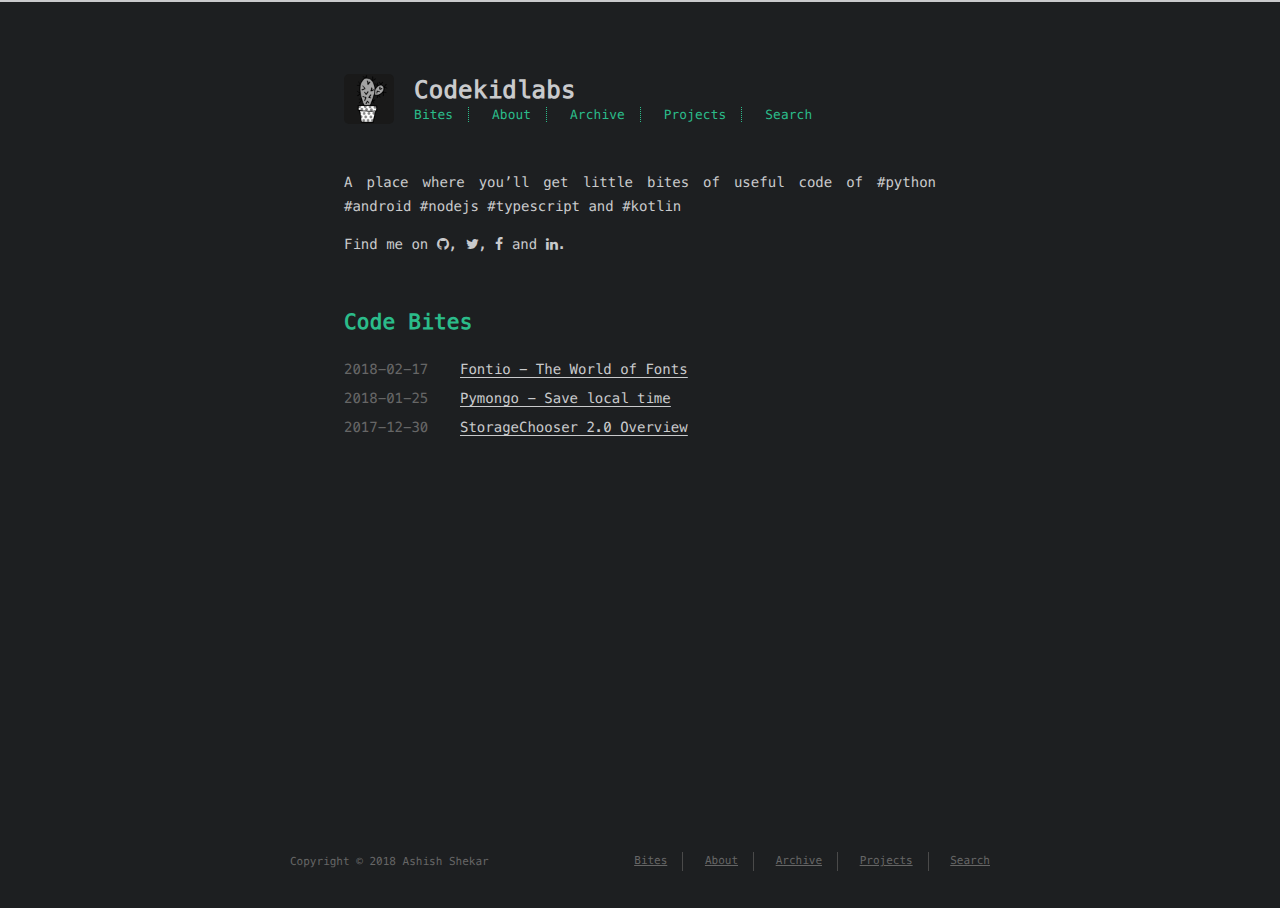
<file: index.html>
<!DOCTYPE html>
<html lang=en>
<head>
    <!-- so meta -->
    <meta charset="utf-8">
    <meta http-equiv="X-UA-Compatible" content="IE=edge">
    <meta name="HandheldFriendly" content="True">
    <meta name="viewport" content="width=device-width, initial-scale=1, maximum-scale=1" />
    <meta name="description" content="A place where you&apos;ll get little bites of useful code of \#python \#android \#nodejs \#typescript and \#kotlin">
<meta property="og:type" content="website">
<meta property="og:title" content="Codekidlabs">
<meta property="og:url" content="http://codekidlabs.github.io/index.html">
<meta property="og:site_name" content="Codekidlabs">
<meta property="og:description" content="A place where you&apos;ll get little bites of useful code of \#python \#android \#nodejs \#typescript and \#kotlin">
<meta property="og:locale" content="en-US">
<meta name="twitter:card" content="summary">
<meta name="twitter:title" content="Codekidlabs">
<meta name="twitter:description" content="A place where you&apos;ll get little bites of useful code of \#python \#android \#nodejs \#typescript and \#kotlin">
    
    
        
          
              <link rel="shortcut icon" href="/images/favicon.ico">
          
        
        
          
            <link rel="icon" type="image/png" href="/images/favicon-192x192.png" sizes="192x192">
          
        
        
          
            <link rel="apple-touch-icon" sizes="180x180" href="/images/apple-touch-icon.png">
          
        
    
    <!-- title -->
    <title>Codekidlabs</title>
    <!-- styles -->
    <link rel="stylesheet" href="/css/style.css">
    <!-- rss -->
    
    
</head>

<body>
    
    <div class="content index width mx-auto px2 my4">
        
          <header id="header">
  <a href="/">
  
    
      <div id="logo" style="background-image: url(/images/logo.png);"></div>
    
  
    <div id="title">
      <h1>Codekidlabs</h1>
    </div>
  </a>
  <div id="nav">
    <ul>
      <li class="icon">
        <a href="#"><i class="fa fa-bars fa-2x"></i></a>
      </li>
       
        <li><a href="/">Bites</a></li>
       
        <li><a href="/about/">About</a></li>
       
        <li><a href="/archives/">Archive</a></li>
       
        <li><a href="http://github.com/codekidX">Projects</a></li>
       
        <li><a href="/Search">Search</a></li>
      
    </ul>
  </div>
</header>

        
        <section id="about">
  
    <p>A place where you’ll get little bites of useful code of #python #android #nodejs #typescript and #kotlin</p>

  
  <p style="display: inline">
    
      Find me on
      <ul id="socialinfo">
        
          <li><a class="icon" target="_blank" href="http://github.com/codekidX"><i class="fa fa-github"></i></a></li>
        
          <li><a class="icon" target="_blank" href="https://twitter.com/AshishShekar"><i class="fa fa-twitter"></i></a></li>
        
          <li><a class="icon" target="_blank" href="/"><i class="fa fa-facebook"></i></a></li>
        
          <li><a class="icon" target="_blank" href="https://www.linkedin.com/in/ashish-shekar/"><i class="fa fa-linkedin"></i></a></li>
        
      </ul>.
    
  </p>
</section>

<section id="writing">
  <span class="h1"><a href="/archives">Code Bites</a></span>
  <ul class="post-list">
    
      
    
    
      <li class="post-item">
        
    <div class="meta">
        <time datetime="2018-02-17T06:11:44.380Z" itemprop="datePublished">2018-02-17</time>
    </div>


        <span>
    
        <a class="" href="/2018/02/17/fontio/">Fontio - The World of Fonts</a>
    


</span>
      </li>
    
      <li class="post-item">
        
    <div class="meta">
        <time datetime="2018-01-25T02:32:21.804Z" itemprop="datePublished">2018-01-25</time>
    </div>


        <span>
    
        <a class="" href="/2018/01/25/save-naive-datetime-in-pymongo/">Pymongo - Save local time</a>
    


</span>
      </li>
    
      <li class="post-item">
        
    <div class="meta">
        <time datetime="2017-12-30T11:02:48.536Z" itemprop="datePublished">2017-12-30</time>
    </div>


        <span>
    
        <a class="" href="/2017/12/30/storage-chooser-2.0/">StorageChooser 2.0 Overview</a>
    


</span>
      </li>
    
  </ul>
  
</section>



    </div>
    
    <footer id="footer">
  <div class="footer-left">
    Copyright &copy; 2018 Ashish Shekar
  </div>
  <div class="footer-right">
    <nav>
      <ul>
         
          <li><a href="/">Bites</a></li>
         
          <li><a href="/about/">About</a></li>
         
          <li><a href="/archives/">Archive</a></li>
         
          <li><a href="http://github.com/codekidX">Projects</a></li>
         
          <li><a href="/Search">Search</a></li>
        
      </ul>
    </nav>
  </div>
</footer>

</body>
</html>
<!-- styles -->
<link rel="stylesheet" href="/lib/font-awesome/css/font-awesome.min.css">
<link rel="stylesheet" href="/lib/meslo-LG/styles.css">
<link rel="stylesheet" href="/lib/justified-gallery/justifiedGallery.min.css">

<!-- jquery -->
<script src="/lib/jquery/jquery.min.js"></script>
<script src="/lib/justified-gallery/jquery.justifiedGallery.min.js"></script>
<script src="/js/main.js"></script>
<!-- search -->

<!-- Google Analytics -->

<!-- Disqus Comments -->

    <script type="text/javascript">
        var disqus_shortname = 'codekidlabs-github-io';

        (function(){
            var dsq = document.createElement('script');
            dsq.type = 'text/javascript';
            dsq.async = true;
            dsq.src = '//' + disqus_shortname + '.disqus.com/count.js';
            (document.getElementsByTagName('head')[0] || document.getElementsByTagName('body')[0]).appendChild(dsq);
        }());
    </script>
</file>
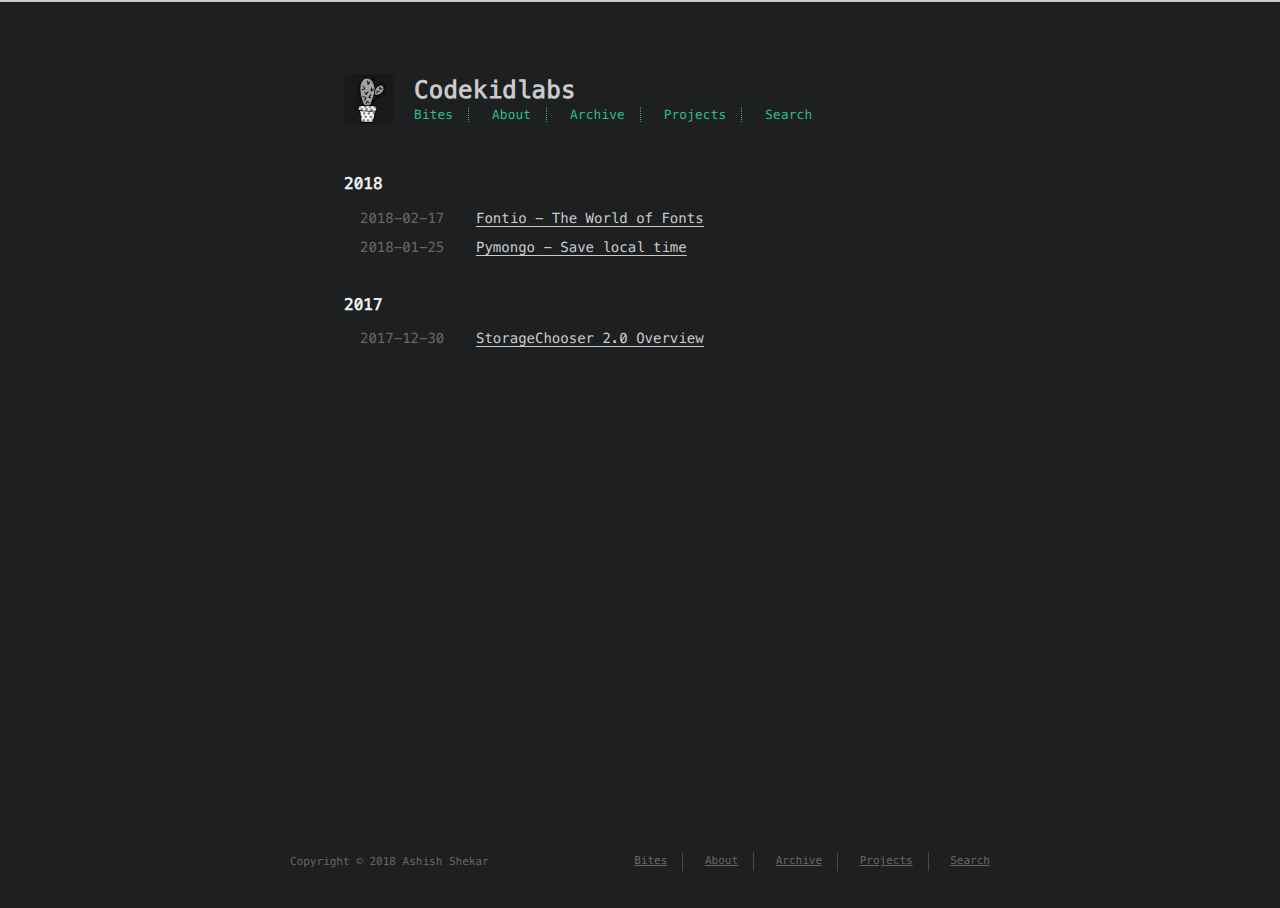
<file: archives/index.html>
<!DOCTYPE html>
<html lang=en>
<head>
    <!-- so meta -->
    <meta charset="utf-8">
    <meta http-equiv="X-UA-Compatible" content="IE=edge">
    <meta name="HandheldFriendly" content="True">
    <meta name="viewport" content="width=device-width, initial-scale=1, maximum-scale=1" />
    <meta name="description" content="A place where you&apos;ll get little bites of useful code of \#python \#android \#nodejs \#typescript and \#kotlin">
<meta property="og:type" content="website">
<meta property="og:title" content="Codekidlabs">
<meta property="og:url" content="http://codekidlabs.github.io/archives/index.html">
<meta property="og:site_name" content="Codekidlabs">
<meta property="og:description" content="A place where you&apos;ll get little bites of useful code of \#python \#android \#nodejs \#typescript and \#kotlin">
<meta property="og:locale" content="en-US">
<meta name="twitter:card" content="summary">
<meta name="twitter:title" content="Codekidlabs">
<meta name="twitter:description" content="A place where you&apos;ll get little bites of useful code of \#python \#android \#nodejs \#typescript and \#kotlin">
    
    
        
          
              <link rel="shortcut icon" href="/images/favicon.ico">
          
        
        
          
            <link rel="icon" type="image/png" href="/images/favicon-192x192.png" sizes="192x192">
          
        
        
          
            <link rel="apple-touch-icon" sizes="180x180" href="/images/apple-touch-icon.png">
          
        
    
    <!-- title -->
    <title>Codekidlabs</title>
    <!-- styles -->
    <link rel="stylesheet" href="/css/style.css">
    <!-- rss -->
    
    
</head>

<body>
    
    <div class="content index width mx-auto px2 my4">
        
          <header id="header">
  <a href="/">
  
    
      <div id="logo" style="background-image: url(/images/logo.png);"></div>
    
  
    <div id="title">
      <h1>Codekidlabs</h1>
    </div>
  </a>
  <div id="nav">
    <ul>
      <li class="icon">
        <a href="#"><i class="fa fa-bars fa-2x"></i></a>
      </li>
       
        <li><a href="/">Bites</a></li>
       
        <li><a href="/about/">About</a></li>
       
        <li><a href="/archives/">Archive</a></li>
       
        <li><a href="http://github.com/codekidX">Projects</a></li>
       
        <li><a href="/Search">Search</a></li>
      
    </ul>
  </div>
</header>

        
        <div id="archive">
  <ul class="post-list">
    
    
    
      
      
      
      
        <h2>2018</h2>
      
      <li class="post-item">
        
    <div class="meta">
        <time datetime="2018-02-17T06:11:44.380Z" itemprop="datePublished">2018-02-17</time>
    </div>


        <span>
    
        <a class="" href="/2018/02/17/fontio/">Fontio - The World of Fonts</a>
    


</span>
      </li>
    
      
      
      
      
      <li class="post-item">
        
    <div class="meta">
        <time datetime="2018-01-25T02:32:21.804Z" itemprop="datePublished">2018-01-25</time>
    </div>


        <span>
    
        <a class="" href="/2018/01/25/save-naive-datetime-in-pymongo/">Pymongo - Save local time</a>
    


</span>
      </li>
    
      
      
      
      
        <h2>2017</h2>
      
      <li class="post-item">
        
    <div class="meta">
        <time datetime="2017-12-30T11:02:48.536Z" itemprop="datePublished">2017-12-30</time>
    </div>


        <span>
    
        <a class="" href="/2017/12/30/storage-chooser-2.0/">StorageChooser 2.0 Overview</a>
    


</span>
      </li>
    
  </ul>
  

</div>

    </div>
    
    <footer id="footer">
  <div class="footer-left">
    Copyright &copy; 2018 Ashish Shekar
  </div>
  <div class="footer-right">
    <nav>
      <ul>
         
          <li><a href="/">Bites</a></li>
         
          <li><a href="/about/">About</a></li>
         
          <li><a href="/archives/">Archive</a></li>
         
          <li><a href="http://github.com/codekidX">Projects</a></li>
         
          <li><a href="/Search">Search</a></li>
        
      </ul>
    </nav>
  </div>
</footer>

</body>
</html>
<!-- styles -->
<link rel="stylesheet" href="/lib/font-awesome/css/font-awesome.min.css">
<link rel="stylesheet" href="/lib/meslo-LG/styles.css">
<link rel="stylesheet" href="/lib/justified-gallery/justifiedGallery.min.css">

<!-- jquery -->
<script src="/lib/jquery/jquery.min.js"></script>
<script src="/lib/justified-gallery/jquery.justifiedGallery.min.js"></script>
<script src="/js/main.js"></script>
<!-- search -->

<!-- Google Analytics -->

<!-- Disqus Comments -->

    <script type="text/javascript">
        var disqus_shortname = 'codekidlabs-github-io';

        (function(){
            var dsq = document.createElement('script');
            dsq.type = 'text/javascript';
            dsq.async = true;
            dsq.src = '//' + disqus_shortname + '.disqus.com/count.js';
            (document.getElementsByTagName('head')[0] || document.getElementsByTagName('body')[0]).appendChild(dsq);
        }());
    </script>
</file>
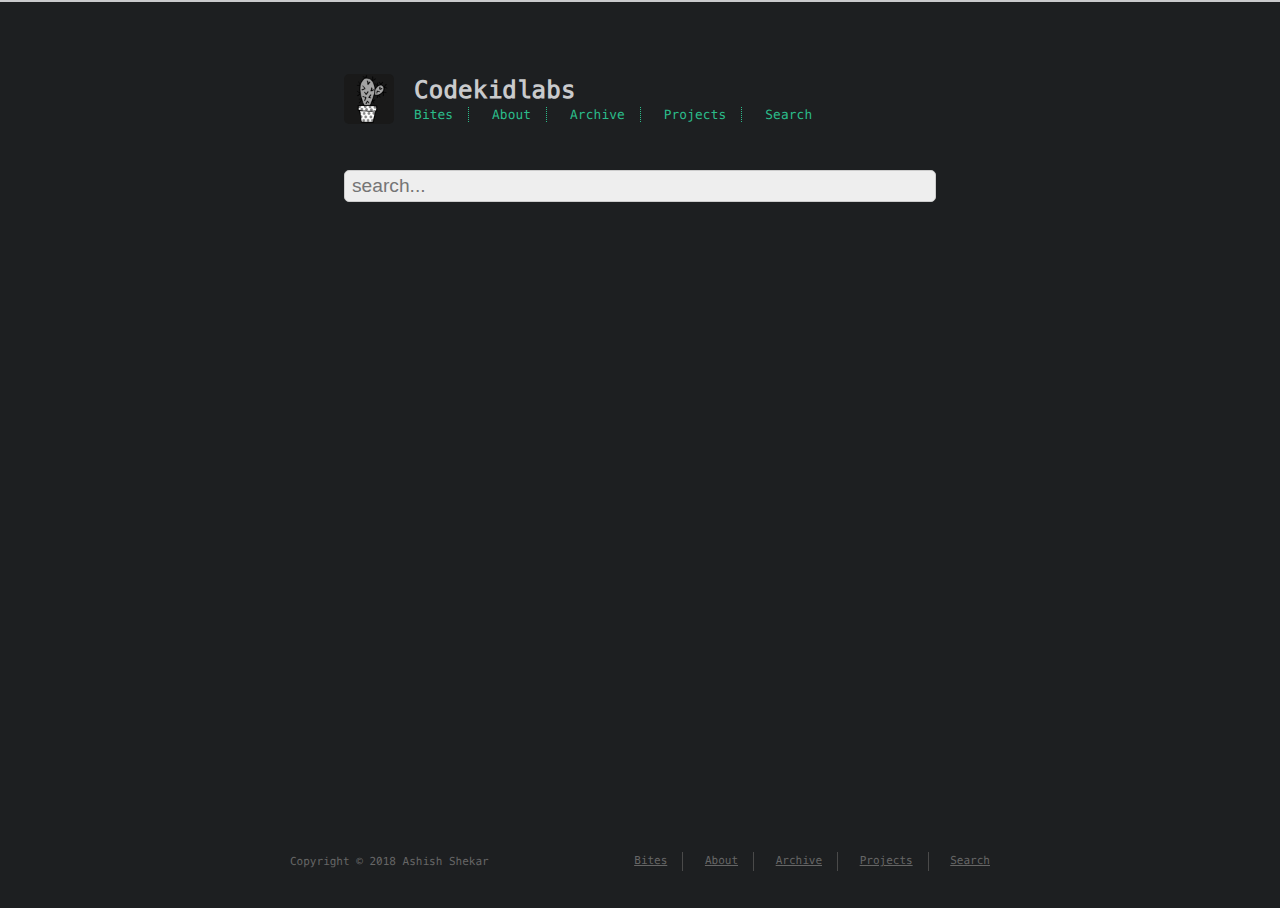
<file: Search/index.html>
<!DOCTYPE html>
<html lang=en>
<head>
    <!-- so meta -->
    <meta charset="utf-8">
    <meta http-equiv="X-UA-Compatible" content="IE=edge">
    <meta name="HandheldFriendly" content="True">
    <meta name="viewport" content="width=device-width, initial-scale=1, maximum-scale=1" />
    <meta name="description" content="A place where you&apos;ll get little bites of useful code of \#python \#android \#nodejs \#typescript and \#kotlin">
<meta property="og:type" content="website">
<meta property="og:title" content="Search">
<meta property="og:url" content="http://codekidlabs.github.io/Search/index.html">
<meta property="og:site_name" content="Codekidlabs">
<meta property="og:description" content="A place where you&apos;ll get little bites of useful code of \#python \#android \#nodejs \#typescript and \#kotlin">
<meta property="og:locale" content="en-US">
<meta property="og:updated_time" content="2018-02-04T04:41:34.410Z">
<meta name="twitter:card" content="summary">
<meta name="twitter:title" content="Search">
<meta name="twitter:description" content="A place where you&apos;ll get little bites of useful code of \#python \#android \#nodejs \#typescript and \#kotlin">
    
    
        
          
              <link rel="shortcut icon" href="/images/favicon.ico">
          
        
        
          
            <link rel="icon" type="image/png" href="/images/favicon-192x192.png" sizes="192x192">
          
        
        
          
            <link rel="apple-touch-icon" sizes="180x180" href="/images/apple-touch-icon.png">
          
        
    
    <!-- title -->
    <title>Search</title>
    <!-- styles -->
    <link rel="stylesheet" href="/css/style.css">
    <!-- rss -->
    
    
</head>

<body>
    
    <div class="content index width mx-auto px2 my4">
        
          <header id="header">
  <a href="/">
  
    
      <div id="logo" style="background-image: url(/images/logo.png);"></div>
    
  
    <div id="title">
      <h1>Codekidlabs</h1>
    </div>
  </a>
  <div id="nav">
    <ul>
      <li class="icon">
        <a href="#"><i class="fa fa-bars fa-2x"></i></a>
      </li>
       
        <li><a href="/">Bites</a></li>
       
        <li><a href="/about/">About</a></li>
       
        <li><a href="/archives/">Archive</a></li>
       
        <li><a href="http://github.com/codekidX">Projects</a></li>
       
        <li><a href="/Search">Search</a></li>
      
    </ul>
  </div>
</header>

        
        <article class="post" itemscope itemtype="http://schema.org/BlogPosting">
  
    <section id="search">
  <form>
    <input type="text" class="search-input" id="search-input" placeholder="search...">
  </form>
  <div id="search-result"></div>
  <p class="search-no-result">No results found</p>
</section>

  
  

  <div class="content" itemprop="articleBody">
    
  </div>
</article>

    </div>
    
    <footer id="footer">
  <div class="footer-left">
    Copyright &copy; 2018 Ashish Shekar
  </div>
  <div class="footer-right">
    <nav>
      <ul>
         
          <li><a href="/">Bites</a></li>
         
          <li><a href="/about/">About</a></li>
         
          <li><a href="/archives/">Archive</a></li>
         
          <li><a href="http://github.com/codekidX">Projects</a></li>
         
          <li><a href="/Search">Search</a></li>
        
      </ul>
    </nav>
  </div>
</footer>

</body>
</html>
<!-- styles -->
<link rel="stylesheet" href="/lib/font-awesome/css/font-awesome.min.css">
<link rel="stylesheet" href="/lib/meslo-LG/styles.css">
<link rel="stylesheet" href="/lib/justified-gallery/justifiedGallery.min.css">

<!-- jquery -->
<script src="/lib/jquery/jquery.min.js"></script>
<script src="/lib/justified-gallery/jquery.justifiedGallery.min.js"></script>
<script src="/js/main.js"></script>
<!-- search -->

  <script src="/js/search.js"></script>
  <script type="text/javascript">
    var inputArea = document.querySelector("#search-input");
    var $resultArea = $("#search-result");

    inputArea.onfocus = function() {
      var search_path = "search.xml";
      if (search_path.length == 0) {
        search_path = "search.xml";
      }
      var path = "/" + search_path;
      searchFunc(path, 'search-input', 'search-result');
    }

    inputArea.onkeydown = function(){
        if(event.keyCode==13){
            return false
        }
    }

    $resultArea.bind("DOMNodeRemoved DOMNodeInserted", function(e) {
        if (!$(e.target).text()) {
            $(".search-no-result").show(200);
        } else {
            $(".search-no-result").hide();
        }
    })
  </script>

<!-- Google Analytics -->

<!-- Disqus Comments -->

    <script type="text/javascript">
        var disqus_shortname = 'codekidlabs-github-io';

        (function(){
            var dsq = document.createElement('script');
            dsq.type = 'text/javascript';
            dsq.async = true;
            dsq.src = '//' + disqus_shortname + '.disqus.com/embed.js';
            (document.getElementsByTagName('head')[0] || document.getElementsByTagName('body')[0]).appendChild(dsq);
        }());
    </script>
</file>
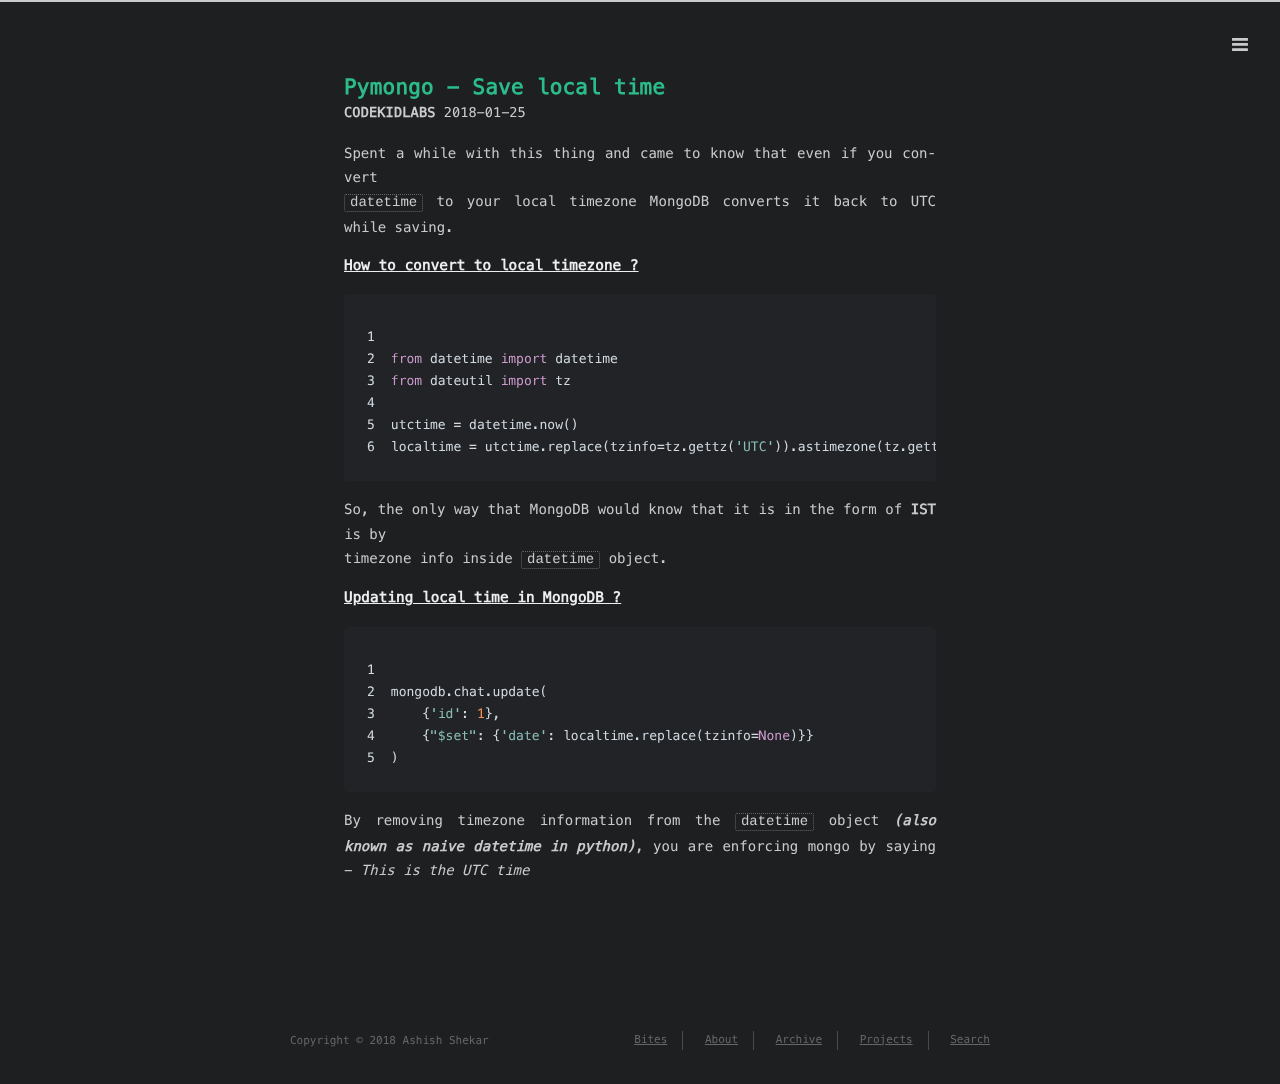
<file: 2018/01/25/save-naive-datetime-in-pymongo/index.html>
<!DOCTYPE html>
<html lang=en>
<head>
    <!-- so meta -->
    <meta charset="utf-8">
    <meta http-equiv="X-UA-Compatible" content="IE=edge">
    <meta name="HandheldFriendly" content="True">
    <meta name="viewport" content="width=device-width, initial-scale=1, maximum-scale=1" />
    <meta name="description" content="Spent a while with this thing and came to know that even if you convertdatetime to your local timezone MongoDB converts it back to UTC while saving. How to convert to local timezone ?123456from dateti">
<meta property="og:type" content="article">
<meta property="og:title" content="Pymongo - Save local time">
<meta property="og:url" content="http://codekidlabs.github.io/2018/01/25/save-naive-datetime-in-pymongo/index.html">
<meta property="og:site_name" content="Codekidlabs">
<meta property="og:description" content="Spent a while with this thing and came to know that even if you convertdatetime to your local timezone MongoDB converts it back to UTC while saving. How to convert to local timezone ?123456from dateti">
<meta property="og:locale" content="en-US">
<meta property="og:updated_time" content="2018-01-25T03:28:30.201Z">
<meta name="twitter:card" content="summary">
<meta name="twitter:title" content="Pymongo - Save local time">
<meta name="twitter:description" content="Spent a while with this thing and came to know that even if you convertdatetime to your local timezone MongoDB converts it back to UTC while saving. How to convert to local timezone ?123456from dateti">
    
    
        
          
              <link rel="shortcut icon" href="/images/favicon.ico">
          
        
        
          
            <link rel="icon" type="image/png" href="/images/favicon-192x192.png" sizes="192x192">
          
        
        
          
            <link rel="apple-touch-icon" sizes="180x180" href="/images/apple-touch-icon.png">
          
        
    
    <!-- title -->
    <title>Pymongo - Save local time</title>
    <!-- styles -->
    <link rel="stylesheet" href="/css/style.css">
    <!-- rss -->
    
    
</head>

<body>
    
      <div id="header-post">
  <a id="menu-icon" href="#"><i class="fa fa-bars fa-lg"></i></a>
  <a id="menu-icon-tablet" href="#"><i class="fa fa-bars fa-lg"></i></a>
  <a id="top-icon-tablet" href="#" onclick="$('html, body').animate({ scrollTop: 0 }, 'fast');" style="display:none;"><i class="fa fa-chevron-up fa-lg"></i></a>
  <span id="menu">
    <span id="nav">
      <ul>
         
          <li><a href="/">Bites</a></li>
         
          <li><a href="/about/">About</a></li>
         
          <li><a href="/archives/">Archive</a></li>
         
          <li><a href="http://github.com/codekidX">Projects</a></li>
         
          <li><a href="/Search">Search</a></li>
        
      </ul>
    </span>
    <br/>
    <span id="actions">
      <ul>
        
        <li><a class="icon" href="/2018/02/17/fontio/"><i class="fa fa-chevron-left" aria-hidden="true" onmouseover="$('#i-prev').toggle();" onmouseout="$('#i-prev').toggle();"></i></a></li>
        
        
        <li><a class="icon" href="/2017/12/30/storage-chooser-2.0/"><i class="fa fa-chevron-right" aria-hidden="true" onmouseover="$('#i-next').toggle();" onmouseout="$('#i-next').toggle();"></i></a></li>
        
        <li><a class="icon" href="#" onclick="$('html, body').animate({ scrollTop: 0 }, 'fast');"><i class="fa fa-chevron-up" aria-hidden="true" onmouseover="$('#i-top').toggle();" onmouseout="$('#i-top').toggle();"></i></a></li>
        <li><a class="icon" href="#"><i class="fa fa-share-alt" aria-hidden="true" onmouseover="$('#i-share').toggle();" onmouseout="$('#i-share').toggle();" onclick="$('#share').toggle();return false;"></i></a></li>
      </ul>
      <span id="i-prev" class="info" style="display:none;">Previous post</span>
      <span id="i-next" class="info" style="display:none;">Next post</span>
      <span id="i-top" class="info" style="display:none;">Back to top</span>
      <span id="i-share" class="info" style="display:none;">Share post</span>
    </span>
    <br/>
    <div id="share" style="display: none">
      <ul>
  <li><a class="icon" href="http://www.facebook.com/sharer.php?u=http://codekidlabs.github.io/2018/01/25/save-naive-datetime-in-pymongo/"><i class="fa fa-facebook " aria-hidden="true"></i></a></li>
  <li><a class="icon" href="https://twitter.com/share?url=http://codekidlabs.github.io/2018/01/25/save-naive-datetime-in-pymongo/&text=Pymongo - Save local time"><i class="fa fa-twitter " aria-hidden="true"></i></a></li>
  <li><a class="icon" href="http://www.linkedin.com/shareArticle?url=http://codekidlabs.github.io/2018/01/25/save-naive-datetime-in-pymongo/&title=Pymongo - Save local time"><i class="fa fa-linkedin " aria-hidden="true"></i></a></li>
  <li><a class="icon" href="https://pinterest.com/pin/create/bookmarklet/?url=http://codekidlabs.github.io/2018/01/25/save-naive-datetime-in-pymongo/&is_video=false&description=Pymongo - Save local time"><i class="fa fa-pinterest " aria-hidden="true"></i></a></li>
  <li><a class="icon" href="mailto:?subject=Pymongo - Save local time&body=Check out this article: http://codekidlabs.github.io/2018/01/25/save-naive-datetime-in-pymongo/"><i class="fa fa-envelope " aria-hidden="true"></i></a></li>
  <li><a class="icon" href="https://getpocket.com/save?url=http://codekidlabs.github.io/2018/01/25/save-naive-datetime-in-pymongo/&title=Pymongo - Save local time"><i class="fa fa-get-pocket " aria-hidden="true"></i></a></li>
  <li><a class="icon" href="http://reddit.com/submit?url=http://codekidlabs.github.io/2018/01/25/save-naive-datetime-in-pymongo/&title=Pymongo - Save local time"><i class="fa fa-reddit " aria-hidden="true"></i></a></li>
  <li><a class="icon" href="http://www.stumbleupon.com/submit?url=http://codekidlabs.github.io/2018/01/25/save-naive-datetime-in-pymongo/&title=Pymongo - Save local time"><i class="fa fa-stumbleupon " aria-hidden="true"></i></a></li>
  <li><a class="icon" href="http://digg.com/submit?url=http://codekidlabs.github.io/2018/01/25/save-naive-datetime-in-pymongo/&title=Pymongo - Save local time"><i class="fa fa-digg " aria-hidden="true"></i></a></li>
  <li><a class="icon" href="http://www.tumblr.com/share/link?url=http://codekidlabs.github.io/2018/01/25/save-naive-datetime-in-pymongo/&name=Pymongo - Save local time&description="><i class="fa fa-tumblr " aria-hidden="true"></i></a></li>
</ul>

    </div>
    <div id="toc">
      <ol class="toc"><li class="toc-item toc-level-3"><a class="toc-link" href="#How-to-convert-to-local-timezone"><span class="toc-number">1.</span> <span class="toc-text">How to convert to local timezone ?</span></a></li><li class="toc-item toc-level-3"><a class="toc-link" href="#Updating-local-time-in-MongoDB"><span class="toc-number">2.</span> <span class="toc-text">Updating local time in MongoDB ?</span></a></li></ol>
    </div>
  </span>
</div>

    
    <div class="content index width mx-auto px2 my4">
        
        <article class="post" itemscope itemtype="http://schema.org/BlogPosting">
  <header>
    
    <h1 class="posttitle" itemprop="name headline">
        Pymongo - Save local time
    </h1>



    <div class="meta">
      <span class="author" itemprop="author" itemscope itemtype="http://schema.org/Person">
        <span itemprop="name">Codekidlabs</span>
      </span>
      
    <div class="postdate">
        <time datetime="2018-01-25T02:32:21.804Z" itemprop="datePublished">2018-01-25</time>
    </div>


      

    </div>
  </header>
  

  <div class="content" itemprop="articleBody">
    <p>Spent a while with this thing and came to know that even if you convert<br><code>datetime</code> to your local timezone MongoDB converts it back to UTC while saving.</p>
<h3 id="How-to-convert-to-local-timezone"><a href="#How-to-convert-to-local-timezone" class="headerlink" title="How to convert to local timezone ?"></a>How to convert to local timezone ?</h3><figure class="highlight python"><table><tr><td class="gutter"><pre><span class="line">1</span><br><span class="line">2</span><br><span class="line">3</span><br><span class="line">4</span><br><span class="line">5</span><br><span class="line">6</span><br></pre></td><td class="code"><pre><span class="line"></span><br><span class="line"><span class="keyword">from</span> datetime <span class="keyword">import</span> datetime</span><br><span class="line"><span class="keyword">from</span> dateutil <span class="keyword">import</span> tz</span><br><span class="line"></span><br><span class="line">utctime = datetime.now()</span><br><span class="line">localtime = utctime.replace(tzinfo=tz.gettz(<span class="string">'UTC'</span>)).astimezone(tz.gettz(<span class="string">'Asia/Kolkata'</span>))</span><br></pre></td></tr></table></figure>
<p>So, the only way that MongoDB would know that it is in the form of <strong>IST</strong> is by<br>timezone info inside <code>datetime</code> object.</p>
<h3 id="Updating-local-time-in-MongoDB"><a href="#Updating-local-time-in-MongoDB" class="headerlink" title="Updating local time in MongoDB ?"></a>Updating local time in MongoDB ?</h3><figure class="highlight python"><table><tr><td class="gutter"><pre><span class="line">1</span><br><span class="line">2</span><br><span class="line">3</span><br><span class="line">4</span><br><span class="line">5</span><br></pre></td><td class="code"><pre><span class="line"></span><br><span class="line">mongodb.chat.update(</span><br><span class="line">    &#123;<span class="string">'id'</span>: <span class="number">1</span>&#125;,</span><br><span class="line">    &#123;<span class="string">"$set"</span>: &#123;<span class="string">'date'</span>: localtime.replace(tzinfo=<span class="keyword">None</span>)&#125;&#125;</span><br><span class="line">)</span><br></pre></td></tr></table></figure>
<p>By removing timezone information from the <code>datetime</code> object <strong><em>(also known as naive datetime in python)</em></strong>, you are enforcing mongo by saying - <em>This is the UTC time</em></p>

  </div>
</article>

    <div class="blog-post-comments">
        <div id="disqus_thread">
            <noscript>Please enable JavaScript to view the <a href="//disqus.com/?ref_noscript">comments powered by Disqus.</a></noscript>
        </div>
    </div>



    </div>
    
      <div id="footer-post-container">
  <div id="footer-post">

    <div id="nav-footer" style="display: none">
      <ul>
         
          <li><a href="/">Bites</a></li>
         
          <li><a href="/about/">About</a></li>
         
          <li><a href="/archives/">Archive</a></li>
         
          <li><a href="http://github.com/codekidX">Projects</a></li>
         
          <li><a href="/Search">Search</a></li>
        
      </ul>
    </div>

    <div id="toc-footer" style="display: none">
      <ol class="toc"><li class="toc-item toc-level-3"><a class="toc-link" href="#How-to-convert-to-local-timezone"><span class="toc-number">1.</span> <span class="toc-text">How to convert to local timezone ?</span></a></li><li class="toc-item toc-level-3"><a class="toc-link" href="#Updating-local-time-in-MongoDB"><span class="toc-number">2.</span> <span class="toc-text">Updating local time in MongoDB ?</span></a></li></ol>
    </div>

    <div id="share-footer" style="display: none">
      <ul>
  <li><a class="icon" href="http://www.facebook.com/sharer.php?u=http://codekidlabs.github.io/2018/01/25/save-naive-datetime-in-pymongo/"><i class="fa fa-facebook fa-lg" aria-hidden="true"></i></a></li>
  <li><a class="icon" href="https://twitter.com/share?url=http://codekidlabs.github.io/2018/01/25/save-naive-datetime-in-pymongo/&text=Pymongo - Save local time"><i class="fa fa-twitter fa-lg" aria-hidden="true"></i></a></li>
  <li><a class="icon" href="http://www.linkedin.com/shareArticle?url=http://codekidlabs.github.io/2018/01/25/save-naive-datetime-in-pymongo/&title=Pymongo - Save local time"><i class="fa fa-linkedin fa-lg" aria-hidden="true"></i></a></li>
  <li><a class="icon" href="https://pinterest.com/pin/create/bookmarklet/?url=http://codekidlabs.github.io/2018/01/25/save-naive-datetime-in-pymongo/&is_video=false&description=Pymongo - Save local time"><i class="fa fa-pinterest fa-lg" aria-hidden="true"></i></a></li>
  <li><a class="icon" href="mailto:?subject=Pymongo - Save local time&body=Check out this article: http://codekidlabs.github.io/2018/01/25/save-naive-datetime-in-pymongo/"><i class="fa fa-envelope fa-lg" aria-hidden="true"></i></a></li>
  <li><a class="icon" href="https://getpocket.com/save?url=http://codekidlabs.github.io/2018/01/25/save-naive-datetime-in-pymongo/&title=Pymongo - Save local time"><i class="fa fa-get-pocket fa-lg" aria-hidden="true"></i></a></li>
  <li><a class="icon" href="http://reddit.com/submit?url=http://codekidlabs.github.io/2018/01/25/save-naive-datetime-in-pymongo/&title=Pymongo - Save local time"><i class="fa fa-reddit fa-lg" aria-hidden="true"></i></a></li>
  <li><a class="icon" href="http://www.stumbleupon.com/submit?url=http://codekidlabs.github.io/2018/01/25/save-naive-datetime-in-pymongo/&title=Pymongo - Save local time"><i class="fa fa-stumbleupon fa-lg" aria-hidden="true"></i></a></li>
  <li><a class="icon" href="http://digg.com/submit?url=http://codekidlabs.github.io/2018/01/25/save-naive-datetime-in-pymongo/&title=Pymongo - Save local time"><i class="fa fa-digg fa-lg" aria-hidden="true"></i></a></li>
  <li><a class="icon" href="http://www.tumblr.com/share/link?url=http://codekidlabs.github.io/2018/01/25/save-naive-datetime-in-pymongo/&name=Pymongo - Save local time&description="><i class="fa fa-tumblr fa-lg" aria-hidden="true"></i></a></li>
</ul>

    </div>

    <div id="actions-footer">
      <ul>
        <li id="toc"><a class="icon" href="#" onclick="$('#toc-footer').toggle();return false;"><i class="fa fa-list fa-lg" aria-hidden="true"></i> TOC</a></li>
        <li id="share"><a class="icon" href="#" onclick="$('#share-footer').toggle();return false;"><i class="fa fa-share-alt fa-lg" aria-hidden="true"></i> Share</a></li>
        <li id="top" style="display:none"><a class="icon" href="#" onclick="$('html, body').animate({ scrollTop: 0 }, 'fast');"><i class="fa fa-chevron-up fa-lg" aria-hidden="true"></i> Top</a></li>
        <li id="menu"><a class="icon" href="#" onclick="$('#nav-footer').toggle();return false;"><i class="fa fa-bars fa-lg" aria-hidden="true"></i> Menu</a></li>
      </ul>
    </div>

  </div>
</div>

    
    <footer id="footer">
  <div class="footer-left">
    Copyright &copy; 2018 Ashish Shekar
  </div>
  <div class="footer-right">
    <nav>
      <ul>
         
          <li><a href="/">Bites</a></li>
         
          <li><a href="/about/">About</a></li>
         
          <li><a href="/archives/">Archive</a></li>
         
          <li><a href="http://github.com/codekidX">Projects</a></li>
         
          <li><a href="/Search">Search</a></li>
        
      </ul>
    </nav>
  </div>
</footer>

</body>
</html>
<!-- styles -->
<link rel="stylesheet" href="/lib/font-awesome/css/font-awesome.min.css">
<link rel="stylesheet" href="/lib/meslo-LG/styles.css">
<link rel="stylesheet" href="/lib/justified-gallery/justifiedGallery.min.css">

<!-- jquery -->
<script src="/lib/jquery/jquery.min.js"></script>
<script src="/lib/justified-gallery/jquery.justifiedGallery.min.js"></script>
<script src="/js/main.js"></script>
<!-- search -->

<!-- Google Analytics -->

<!-- Disqus Comments -->

    <script type="text/javascript">
        var disqus_shortname = 'codekidlabs-github-io';

        (function(){
            var dsq = document.createElement('script');
            dsq.type = 'text/javascript';
            dsq.async = true;
            dsq.src = '//' + disqus_shortname + '.disqus.com/embed.js';
            (document.getElementsByTagName('head')[0] || document.getElementsByTagName('body')[0]).appendChild(dsq);
        }());
    </script>
</file>
<file: css/style.css>
.inline {
  display: inline;
}
.block {
  display: block;
}
.inline-block {
  display: inline-block;
}
.table {
  display: table;
}
.table-cell {
  display: table-cell;
}
.overflow-hidden {
  overflow: hidden;
}
.overflow-scroll {
  overflow: scroll;
}
.overflow-auto {
  overflow: auto;
}
.clearfix:before,
.clearfix:after {
  content: " ";
  display: table;
}
.clearfix:after {
  clear: both;
}
.left {
  float: left;
}
.right {
  float: right;
}
.fit {
  max-width: 100%;
}
.truncate {
  display: inline-block;
  white-space: nowrap;
  overflow: hidden;
  text-overflow: ellipsis;
}
.max-width-1 {
  max-width: 24rem;
}
.max-width-2 {
  max-width: 32rem;
}
.max-width-3 {
  max-width: 48rem;
}
.max-width-4 {
  max-width: 64rem;
}
.border-box {
  box-sizing: border-box;
}
.m0 {
  margin: 0;
}
.mt0 {
  margin-top: 0;
}
.mr0 {
  margin-right: 0;
}
.mb0 {
  margin-bottom: 0;
}
.ml0 {
  margin-left: 0;
}
.mx0 {
  margin-left: 0;
  margin-right: 0;
}
.my0 {
  margin-top: 0;
  margin-bottom: 0;
}
.m1 {
  margin: 0.5rem;
}
.mt1 {
  margin-top: 0.5rem;
}
.mr1 {
  margin-right: 0.5rem;
}
.mb1 {
  margin-bottom: 0.5rem;
}
.ml1 {
  margin-left: 0.5rem;
}
.mx1 {
  margin-left: 0.5rem;
  margin-right: 0.5rem;
}
.my1 {
  margin-top: 0.5rem;
  margin-bottom: 0.5rem;
}
.m2 {
  margin: 1rem;
}
.mt2 {
  margin-top: 1rem;
}
.mr2 {
  margin-right: 1rem;
}
.mb2 {
  margin-bottom: 1rem;
}
.ml2 {
  margin-left: 1rem;
}
.mx2 {
  margin-left: 1rem;
  margin-right: 1rem;
}
.my2 {
  margin-top: 1rem;
  margin-bottom: 1rem;
}
.m3 {
  margin: 2rem;
}
.mt3 {
  margin-top: 2rem;
}
.mr3 {
  margin-right: 2rem;
}
.mb3 {
  margin-bottom: 2rem;
}
.ml3 {
  margin-left: 2rem;
}
.mx3 {
  margin-left: 2rem;
  margin-right: 2rem;
}
.my3 {
  margin-top: 2rem;
  margin-bottom: 2rem;
}
.m4 {
  margin: 4rem;
}
.mt4 {
  margin-top: 4rem;
}
.mr4 {
  margin-right: 4rem;
}
.mb4 {
  margin-bottom: 4rem;
}
.ml4 {
  margin-left: 4rem;
}
.mx4 {
  margin-left: 4rem;
  margin-right: 4rem;
}
.my4 {
  margin-top: 4rem;
  margin-bottom: 4rem;
}
.mxn1 {
  margin-left: -0.5rem;
  margin-right: -0.5rem;
}
.mxn2 {
  margin-left: -1rem;
  margin-right: -1rem;
}
.mxn3 {
  margin-left: -2rem;
  margin-right: -2rem;
}
.mxn4 {
  margin-left: -4rem;
  margin-right: -4rem;
}
.ml-auto {
  margin-left: auto;
}
.mr-auto {
  margin-right: auto;
}
.mx-auto {
  margin-left: auto;
  margin-right: auto;
}
.p0 {
  padding: 0;
}
.pt0 {
  padding-top: 0;
}
.pr0 {
  padding-right: 0;
}
.pb0 {
  padding-bottom: 0;
}
.pl0 {
  padding-left: 0;
}
.px0 {
  padding-left: 0;
  padding-right: 0;
}
.py0 {
  padding-top: 0;
  padding-bottom: 0;
}
.p1 {
  padding: 0.5rem;
}
.pt1 {
  padding-top: 0.5rem;
}
.pr1 {
  padding-right: 0.5rem;
}
.pb1 {
  padding-bottom: 0.5rem;
}
.pl1 {
  padding-left: 0.5rem;
}
.py1 {
  padding-top: 0.5rem;
  padding-bottom: 0.5rem;
}
.px1 {
  padding-left: 0.5rem;
  padding-right: 0.5rem;
}
.p2 {
  padding: 1rem;
}
.pt2 {
  padding-top: 1rem;
}
.pr2 {
  padding-right: 1rem;
}
.pb2 {
  padding-bottom: 1rem;
}
.pl2 {
  padding-left: 1rem;
}
.py2 {
  padding-top: 1rem;
  padding-bottom: 1rem;
}
.px2 {
  padding-left: 1rem;
  padding-right: 1rem;
}
.p3 {
  padding: 2rem;
}
.pt3 {
  padding-top: 2rem;
}
.pr3 {
  padding-right: 2rem;
}
.pb3 {
  padding-bottom: 2rem;
}
.pl3 {
  padding-left: 2rem;
}
.py3 {
  padding-top: 2rem;
  padding-bottom: 2rem;
}
.px3 {
  padding-left: 2rem;
  padding-right: 2rem;
}
.p4 {
  padding: 4rem;
}
.pt4 {
  padding-top: 4rem;
}
.pr4 {
  padding-right: 4rem;
}
.pb4 {
  padding-bottom: 4rem;
}
.pl4 {
  padding-left: 4rem;
}
.py4 {
  padding-top: 4rem;
  padding-bottom: 4rem;
}
.px4 {
  padding-left: 4rem;
  padding-right: 4rem;
}
.content h1,
.content .h1 {
  letter-spacing: 0.01em;
  font-size: 1.5em;
  font-style: normal;
  font-weight: 700;
  color: #2bbc8a;
  margin-top: 3rem;
  margin-bottom: 1rem;
  display: block;
  -moz-osx-font-smoothing: grayscale;
  -webkit-font-smoothing: antialiased;
}
.content h2,
.content .h2 {
  position: relative;
  font-size: 1rem;
  font-weight: bold;
  text-transform: none;
  letter-spacing: normal;
  margin-top: 2rem;
  margin-bottom: 0.5rem;
  color: #eee;
  display: block;
}
.content h3 {
  font-size: 0.9rem;
  font-weight: bold;
  text-decoration: underline;
  color: #eee;
}
.content h4,
.content h5,
.content h6 {
  font-size: 0.9rem;
  font-weight: normal;
  color: #ccc;
  border-bottom: 1px dashed #ccc;
  display: inline;
  text-decoration: none;
}
.content h3,
.content h4,
.content h5,
.content h6 {
  margin-top: 0.9rem;
  margin-bottom: 0.5rem;
}
.content hr {
  border: 1px dashed #ccc;
}
.content strong {
  font-weight: bold;
}
.content em,
.content cite {
  font-style: italic;
}
.content sup,
.content sub {
  font-size: 0.75em;
  line-height: 0;
  position: relative;
  vertical-align: baseline;
}
.content sup {
  top: -0.5em;
}
.content sub {
  bottom: -0.2em;
}
.content small {
  font-size: 0.85em;
}
.content acronym,
.content abbr {
  border-bottom: 1px dotted;
}
.content ul,
.content ol,
.content dl {
  line-height: 1.725;
}
.content ul ul,
.content ol ul,
.content ul ol,
.content ol ol {
  margin-top: 0;
  margin-bottom: 0;
}
.content ol {
  list-style: decimal;
}
.content dt {
  font-weight: bold;
}
.content table {
  width: 100%;
  font-size: 12px;
  border-collapse: collapse;
  text-align: left;
}
.content th {
  font-size: 13px;
  font-weight: bold;
  color: #eee;
  border-bottom: 1px dashed #ccc;
  padding: 8px 8px;
}
.content td {
  border-bottom: none;
  padding: 9px 8px 0px 8px;
}
*,
*:before,
*:after {
  box-sizing: border-box;
}
html {
  height: 100%;
  border-top: 2px solid #c9cacc;
  -webkit-text-size-adjust: 100%;
  -ms-text-size-adjust: 100%;
}
body {
  color: #c9cacc;
  background-color: #1d1f21;
  font-size: 14px;
  font-family: "Menlo", "Meslo LG", monospace;
  font-weight: 400;
  line-height: 1.725;
  text-rendering: geometricPrecision;
  min-height: 100%;
  display: flex;
  flex-direction: column;
  -moz-osx-font-smoothing: grayscale;
  -webkit-font-smoothing: antialiased;
}
.content {
  flex: 1;
}
.content p {
  -moz-hyphens: auto;
  -ms-hyphens: auto;
  -webkit-hyphens: auto;
  hyphens: auto;
}
.content pre,
.content code {
  -moz-hyphens: manual;
  -ms-hyphens: manual;
  -webkit-hyphens: manual;
  hyphens: manual;
}
.content a {
  text-decoration: none;
  color: #c9cacc;
  background-repeat: repeat-x;
  background-position: bottom;
  background-size: 100% 6px;
  background-image: linear-gradient(transparent, transparent 5px, #c9cacc 5px, #c9cacc);
}
.content a:hover {
  background-image: linear-gradient(transparent, transparent 4px, #d480aa 4px, #d480aa);
}
.content a.icon {
  background: none;
}
.content a.icon:hover {
  color: #d480aa;
}
.content h1 a,
.content .h1 a,
.content h2 a,
.content h3 a,
.content h4 a,
.content h5 a,
.content h6 a {
  color: inherit;
  text-decoration: none;
  background: none;
}
.content h1 a:hover,
.content .h1 a:hover,
.content h2 a:hover,
.content h3 a:hover,
.content h4 a:hover,
.content h5 a:hover,
.content h6 a:hover {
  background-repeat: repeat-x;
  background-position: bottom;
  background-size: 100% 6px;
  background-image: linear-gradient(transparent, transparent 6px, #d480aa 6px, #d480aa);
}
@media (min-width: 540px) {
  .image-wrap {
    flex-direction: row;
    margin-bottom: 2rem;
  }
  .image-wrap .image-block {
    margin-right: 2rem;
    flex: 1 0 35%;
  }
  .image-wrap p {
    flex: 1 0 65%;
  }
}
.width {
  width: 100%;
  max-width: 39rem;
}
@media (max-width: 480px) {
  .px3 {
    padding-left: 1rem;
    padding-right: 1rem;
  }
  .my4 {
    margin-top: 2rem;
    margin-bottom: 2rem;
  }
}
@media (min-width: 480px) {
  p {
    text-align: justify;
  }
}
#header {
  max-width: 710px;
  width: 100%;
  margin: 0 auto 3rem auto;
}
#header h1,
#header .h1 {
  letter-spacing: 0.01em;
  font-size: 1.5rem;
  line-height: 2rem;
  font-style: normal;
  font-weight: 700;
  color: #c9cacc;
  margin-top: 0;
  margin-bottom: 0;
  -moz-osx-font-smoothing: grayscale;
  -webkit-font-smoothing: antialiased;
}
#header a {
  color: inherit;
  text-decoration: none;
  background: none;
}
#header #logo {
  display: inline-block;
  float: left;
  margin-right: 20px;
  width: 50px;
  height: 50px;
  background-repeat: no-repeat;
  background-size: 50px 50px;
  border-radius: 5px;
  -webkit-filter: grayscale(100%);
  filter: grayscale(100%);
}
#header #nav {
  letter-spacing: 0.01em;
  font-size: 0.8rem;
  font-style: normal;
  font-weight: 200;
  color: #2bbc8a;
}
#header #nav ul {
  list-style-type: none;
  margin: 0;
  padding: 0;
  line-height: 15px;
}
#header #nav ul a {
  margin-right: 15px;
  color: color-accent;
}
#header #nav ul a:hover {
  background-repeat: repeat-x;
  background-position: bottom;
  background-size: 100% 6px;
  background-image: linear-gradient(transparent, transparent 5px, #2bbc8a 5px, #2bbc8a);
}
#header #nav ul li {
  display: inline-block;
  vertical-align: middle;
  margin-right: 15px;
  border-right: 1px dotted #2bbc8a;
}
#header #nav ul .icon {
  display: none;
}
#header #nav ul li:last-child {
  border-right: 0;
  margin-right: 0;
}
#header #nav ul li:last-child a {
  margin-right: 0;
}
#header:hover #logo {
  -webkit-filter: none;
  filter: none;
}
@media screen and (max-width: 480px) {
  #header #title {
    padding-top: 9px;
    padding-bottom: 9px;
  }
  #header #nav ul a:hover {
    background: none;
  }
  #header #nav ul li {
    display: none;
    border-right: 0;
  }
  #header #nav ul li.icon {
    display: inline-block;
    position: absolute;
    top: 55px;
    right: 1rem;
  }
  #header #nav ul.responsive li {
    display: block;
  }
  #header #nav li:not(:first-child) {
    padding-top: 1rem;
    padding-left: 70px;
    font-size: 1rem;
  }
}
#header-post {
  position: fixed;
  top: 2rem;
  right: 0;
  display: inline-block;
  float: right;
}
#header-post a {
  color: inherit;
  text-decoration: none;
  background: none;
}
#header-post a.icon {
  background: none;
}
#header-post a.icon:hover {
  color: #d480aa;
}
#header-post ol {
  list-style-type: none;
}
#header-post ul {
  list-style-type: none;
  margin: 0;
  padding: 0;
  display: inline-block;
}
#header-post ul li {
  margin-right: 15px;
  display: inline-block;
  vertical-align: middle;
}
#header-post ul li:last-child {
  margin-right: 0;
}
#header-post #menu-icon {
  float: right;
  margin-left: 15px;
  margin-right: 2rem;
}
#header-post #menu-icon:hover {
  color: #2bbc8a;
}
#header-post #menu-icon-tablet {
  float: right;
  margin-left: 15px;
  margin-right: 2rem;
}
#header-post #menu-icon-tablet:hover {
  color: #2bbc8a;
}
#header-post #top-icon-tablet {
  margin-left: 15px;
  margin-right: 2rem;
  bottom: 2rem;
  right: 2rem;
  position: fixed;
}
#header-post #top-icon-tablet:hover {
  color: #2bbc8a;
}
#header-post .active {
  color: #2bbc8a;
}
#header-post #menu {
  visibility: hidden;
  margin-right: 2rem;
}
#header-post #nav {
  letter-spacing: 0.01em;
  font-size: 0.8rem;
  font-style: normal;
  font-weight: 200;
  color: #2bbc8a;
}
#header-post #nav ul {
  line-height: 15px;
}
#header-post #nav ul a {
  margin-right: 15px;
  color: color-accent;
}
#header-post #nav ul a:hover {
  background-repeat: repeat-x;
  background-position: bottom;
  background-size: 100% 6px;
  background-image: linear-gradient(transparent, transparent 5px, #2bbc8a 5px, #2bbc8a);
}
#header-post #nav ul li {
  border-right: 1px dotted #2bbc8a;
}
#header-post #nav ul li:last-child {
  border-right: 0;
  margin-right: 0;
}
#header-post #nav ul li:last-child a {
  margin-right: 0;
}
#header-post #actions {
  float: right;
  margin-top: 2rem;
  margin-right: 2rem;
  width: 100%;
  text-align: right;
}
#header-post #actions ul {
  display: block;
}
#header-post #actions .info {
  display: block;
  font-style: italic;
}
#header-post #share {
  clear: both;
  text-align: right;
  padding-top: 1rem;
  padding-right: 2rem;
}
#header-post #share li {
  margin: 0;
  display: block;
}
#header-post #toc {
  clear: both;
  text-align: right;
  margin-top: 1rem;
  padding-right: 2rem;
  max-width: 20em;
  float: right;
  overflow: auto;
  max-height: calc(95vh - 7rem);
}
#header-post #toc a:hover {
  color: #d480aa;
}
#header-post #toc .toc-level-1 > .toc-link {
  display: none;
}
#header-post #toc .toc-level-2 {
  font-size: 0.8rem;
  color: #c9cacc;
}
#header-post #toc .toc-level-2:before {
  content: "#";
  color: #2bbc8a;
}
#header-post #toc .toc-level-3 {
  font-size: 0.7rem;
  color: #b3b3b3;
}
#header-post #toc .toc-level-4 {
  font-size: 0.4rem;
  color: #666;
}
#header-post #toc .toc-level-5 {
  display: none;
}
#header-post #toc .toc-level-6 {
  display: none;
}
#header-post #toc .toc-number {
  display: none;
}
@media screen and (max-width: 500px) {
  #header-post {
    display: none;
  }
}
@media screen and (max-width: 900px) {
  #header-post #menu-icon {
    display: none;
  }
  #header-post #actions {
    display: none;
  }
}
@media screen and (max-width: 1199px) {
  #header-post #toc {
    display: none;
  }
}
@media screen and (min-width: 900px) {
  #header-post #menu-icon-tablet {
    display: none !important;
  }
  #header-post #top-icon-tablet {
    display: none !important;
  }
}
@media screen and (min-width: 1199px) {
  #header-post #actions {
    width: auto;
  }
  #header-post #actions ul {
    display: inline-block;
    float: right;
  }
  #header-post #actions .info {
    float: left;
    margin-right: 2rem;
    font-style: italic;
    display: inline;
  }
}
#footer-post {
  bottom: 0;
  left: 0;
  right: 0;
  position: fixed;
  transition: opacity 0.2s;
  width: 100%;
  z-index: 5000000;
  background: #212326;
  border-top: 1px solid #666673;
}
#footer-post a {
  color: inherit;
  text-decoration: none;
  background: none;
}
#footer-post a.icon {
  background: none;
}
#footer-post a.icon:hover {
  color: #d480aa;
}
#footer-post #nav-footer {
  margin-left: 1rem;
  margin-right: 1rem;
  text-align: center;
}
#footer-post #nav-footer a {
  color: #2bbc8a;
  font-size: 1rem;
}
#footer-post #nav-footer a:hover {
  background-repeat: repeat-x;
  background-position: bottom;
  background-size: 100% 6px;
  background-image: linear-gradient(transparent, transparent 5px, #2bbc8a 5px, #2bbc8a);
}
#footer-post #nav-footer ul {
  list-style-type: none;
  margin: 0;
  padding: 0;
  display: table;
  width: 100%;
}
#footer-post #nav-footer ul li {
  display: inline-table;
  width: 20%;
  padding: 10px;
  vertical-align: middle;
}
#footer-post #actions-footer {
  text-align: center;
  margin-top: 1rem;
  margin-bottom: 1rem;
  width: 100%;
}
#footer-post #actions-footer a {
  color: #2bbc8a;
}
#footer-post #actions-footer ul {
  list-style-type: none;
  margin: 0;
  padding: 0;
  display: table;
  width: 100%;
}
#footer-post #actions-footer ul li {
  display: table-cell;
  vertical-align: middle;
}
#footer-post #share-footer {
  margin-left: 1rem;
  margin-right: 1rem;
  text-align: center;
}
#footer-post #share-footer ul {
  list-style-type: none;
  margin: 0;
  padding: 0;
  display: table;
  width: 100%;
}
#footer-post #share-footer ul li {
  display: inline-table;
  width: 20%;
  padding: 10px;
  vertical-align: middle;
}
#footer-post #toc-footer {
  clear: both;
  text-align: left;
  padding-top: 1rem;
}
#footer-post #toc-footer ol {
  list-style-type: none;
  padding-left: 20px;
}
#footer-post #toc-footer ol li {
  line-height: 30px;
}
#footer-post #toc-footer a:hover {
  color: #d480aa;
}
#footer-post #toc-footer .toc-level-1 > .toc-link {
  display: none;
}
#footer-post #toc-footer .toc-level-2 {
  font-size: 0.8rem;
  color: #c9cacc;
}
#footer-post #toc-footer .toc-level-2:before {
  content: "#";
  color: #2bbc8a;
}
#footer-post #toc-footer .toc-level-3 {
  font-size: 0.7rem;
  color: #b3b3b3;
  color: #666;
  line-height: 15px;
}
#footer-post #toc-footer .toc-level-4 {
  display: none;
}
#footer-post #toc-footer .toc-level-5 {
  display: none;
}
#footer-post #toc-footer .toc-level-6 {
  display: none;
}
#footer-post #toc-footer .toc-number {
  display: none;
}
@media screen and (min-width: 500px) {
  #footer-post-container {
    display: none;
  }
}
#socialinfo {
  display: inline-block;
  list-style: none;
  padding: 0;
  margin: 0;
}
#socialinfo li {
  display: inline-block;
}
#socialinfo li:after {
  content: ", ";
}
#socialinfo li:last-child:after {
  content: "";
}
#socialinfo li:nth-last-child(2):after {
  content: " and ";
}
.post-list {
  padding: 0;
}
.post-list .post-item {
  list-style-type: none;
  margin-left: 0;
  margin-bottom: 1rem;
}
.post-list .post-item .meta {
  display: block;
  font-size: 14px;
  color: #666;
  min-width: 100px;
  margin-right: 16px;
}
@media (min-width: 480px) {
  .post-list .post-item {
    display: flex;
    margin-bottom: 5px;
  }
  .post-list .post-item .meta {
    text-align: left;
  }
}
.project-list {
  padding: 0;
  list-style: none;
}
.project-list .project-item {
  margin-bottom: 5px;
}
article header .posttitle {
  margin-top: 0;
  margin-bottom: 0;
  text-transform: none;
  font-size: 1.5em;
  line-height: 1.25;
}
article header .meta {
  margin-top: 0;
  margin-bottom: 1rem;
}
article header .meta * {
  color: #ccc;
  font-size: 0.85rem;
}
article header .author {
  text-transform: uppercase;
  letter-spacing: 0.01em;
  font-weight: 700;
}
article header .postdate {
  display: inline;
}
article .content h2:before {
  content: "#";
  color: #2bbc8a;
  position: absolute;
  left: -1rem;
  top: -4px;
  font-size: 1.2rem;
  font-weight: bold;
}
article .content img,
article .content video {
  max-width: 100%;
  height: auto;
  display: block;
  margin: auto;
}
article .content .video-container {
  position: relative;
  padding-top: 56.25%;
  height: 0;
  overflow: hidden;
}
article .content .video-container iframe,
article .content .video-container object,
article .content .video-container embed {
  position: absolute;
  top: 0;
  left: 0;
  width: 100%;
  height: 100%;
  margin-top: 0;
}
article .content blockquote {
  background: inherit;
  color: #ccffb6;
  border-left: 0px solid #ccc;
  margin: 1rem 10px;
  padding: 0.5em 10px;
  quotes: "\201C" "\201D" "\2018" "\2019";
}
article .content blockquote p {
  margin: 0;
}
article .content blockquote:before {
  color: #ccffb6;
  content: "\201C";
  font-size: 2em;
  line-height: 0.1em;
  margin-right: 0.25em;
  vertical-align: -0.4em;
}
article .content blockquote footer {
  color: #666;
  font-size: 11px;
  margin: line-height 0;
}
article .content blockquote footer a {
  color: #666;
  background-image: linear-gradient(transparent, transparent 5px, #666 5px, #666);
}
article .content blockquote footer a:hover {
  color: #999;
  background-image: linear-gradient(transparent, transparent 4px, #999 4px, #999);
}
article .content blockquote footer cite:before {
  content: "—";
  padding: 0 0.5em;
}
article .content .pullquote {
  text-align: left;
  width: 45%;
  margin: 0;
}
article .content .pullquote.left {
  margin-left: 0.5em;
  margin-right: 1em;
}
article .content .pullquote.right {
  margin-right: 0.5em;
  margin-left: 1em;
}
article .content .caption {
  color: color-grey;
  display: block;
  font-size: 0.9em;
  margin-top: 0.5em;
  position: relative;
  text-align: center;
}
.posttitle {
  text-transform: none;
  font-size: 1.5em;
  line-height: 1.25;
}
.article-tag .tag-link:before {
  content: "#";
}
@media (min-width: 480px) {
  .article-tag {
    display: inline;
  }
  .article-tag:before {
    content: "|";
  }
}
#archive .post-list {
  padding: 0;
}
#archive .post-list .post-item {
  list-style-type: none;
  margin-left: 0;
  margin-bottom: 1rem;
}
#archive .post-list .post-item .meta {
  display: block;
  font-size: 14px;
  color: #666;
  min-width: 100px;
  margin-right: 16px;
}
@media (min-width: 480px) {
  #archive .post-list .post-item {
    display: flex;
    margin-left: 1rem;
    margin-bottom: 5px;
  }
  #archive .post-list .post-item .meta {
    text-align: left;
  }
}
.blog-post-comments {
  margin-top: 4rem;
}
#footer {
  padding-top: 10px;
  padding-bottom: 10px;
  color: #666;
  font-size: 11px;
  max-width: 700px;
  width: 100%;
  margin: 0 auto 1rem auto;
  vertical-align: top;
  text-align: center;
}
#footer ul {
  margin: 0;
  padding: 0;
  list-style: none;
}
#footer li {
  display: inline-block;
  vertical-align: middle;
  margin-right: 15px;
  border-right: 1px solid #4a4a4a;
}
#footer li a {
  margin-right: 15px;
}
#footer li:last-child {
  border-right: 0;
  margin-right: 0;
}
#footer li:last-child a {
  margin-right: 0;
}
#footer a {
  color: #666;
}
#footer a:hover {
  color: #999;
}
#footer .footer-left {
  height: 20px;
  line-height: 20px;
  vertical-align: middle;
}
@media (min-width: 39rem) {
  #footer {
    padding-top: 20px;
    padding-bottom: 20px;
  }
  #footer .footer-left {
    float: left;
  }
  #footer .footer-right {
    float: right;
  }
}
.pagination {
  display: inline-block;
  margin-top: 2rem;
  text-align: center;
  width: 100%;
}
.pagination .page-number {
  color: #c9cacc;
  font-size: 0.8rem;
}
.pagination a {
  color: #c9cacc;
  padding: 4px 6px;
  text-decoration: none;
  border-radius: 5px;
  background-color: #2bbc8a;
  background-image: none;
}
.pagination a:hover {
  background-image: none;
}
.pagination a:hover:not(.active) {
  color: #eee;
}
.search-input {
  width: 100%;
  font-size: 1.2rem;
  color: #1d1f21;
  background-color: #eee;
  -webkit-border-radius: 5px;
  -moz-border-radius: 5px;
  border-radius: 5px;
  border: solid 1px #ccc;
  padding: 4px 7px;
  outline: none;
  -webkit-appearance: none;
}
.search-input:focus {
  border: solid 1px #2bbc8a;
}
#search-result ul.search-result-list {
  list-style-type: none;
  padding: 0px;
}
#search-result li {
  margin: 2em auto;
}
#search-result a.search-result-title {
  line-height: 1.2;
  font-weight: bold;
  color: #c9cacc;
  text-transform: capitalize;
  background-image: none;
}
#search-result p.search-result {
  margin: 0.4em auto;
  max-height: 13em;
  overflow: hidden;
  font-size: 0.8em;
  text-align: justify;
}
#search-result em.search-keyword {
  color: #d480aa;
  border-bottom: 1px dashed #d480aa;
  font-weight: bold;
}
.search-no-result {
  display: none;
  padding-bottom: 0.5em;
  color: #c9cacc;
}
.highlight {
  color: #d1d9e1;
  background: #474949;
}
.highlight .code .comment,
.highlight .code .quote {
  color: #969896;
  font-style: italic;
}
.highlight .code .keyword,
.highlight .code .selector-tag,
.highlight .code .literal,
.highlight .code .type,
.highlight .code .addition {
  color: #c9c;
}
.highlight .code .number,
.highlight .code .selector-attr,
.highlight .code .selector-pseudo {
  color: #f99157;
}
.highlight .code .string,
.highlight .code .doctag,
.highlight .code .regexp {
  color: #8abeb7;
}
.highlight .code .title,
.highlight .code .name,
.highlight .code .section,
.highlight .code .built_in {
  color: #b5bd68;
}
.highlight .code .variable,
.highlight .code .template-variable,
.highlight .code .selector-id,
.highlight .code .class .title {
  color: #fc6;
}
.highlight .code .section,
.highlight .code .name,
.highlight .code .strong {
  font-weight: bold;
}
.highlight .code .symbol,
.highlight .code .bullet,
.highlight .code .subst,
.highlight .code .meta,
.highlight .code .link {
  color: #f99157;
}
.highlight .code .deletion {
  color: #dc322f;
}
.highlight .code .formula {
  background: #eee8d5;
}
.highlight .code .attr,
.highlight .code .attribute {
  color: #81a2be;
}
.highlight .code .emphasis {
  font-style: italic;
}
pre {
  font-family: "Menlo", "Meslo LG", monospace;
  font-size: 13px;
  padding: 10px 15px;
  padding-bottom: 0;
  line-height: 22px;
  -webkit-border-radius: 4px;
  border-radius: 4px;
  border: 1px dotted #666;
  overflow-x: auto;
}
code {
  -webkit-border-radius: 2px;
  border-radius: 2px;
  border: 1px dotted #666;
  padding: 0 5px;
}
pre code {
  border: none;
  display: block;
  padding: 0;
}
.highlight {
  font-family: "Menlo", "Meslo LG", monospace;
  background: #212326;
  -webkit-border-radius: 4px;
  border-radius: 4px;
  padding: 10px 15px;
  overflow-x: auto;
  margin: 1rem 0 1rem 0;
}
.highlight figcaption {
  zoom: 1;
  margin: -5px 0 5px;
  font-size: 0.9em;
  color: #999;
}
.highlight figcaption a {
  float: right;
}
.highlight figcaption:before,
.highlight figcaption content: "" {
  display: table;
}
.highlight figcaption:after {
  clear: both;
}
.highlight pre {
  padding: 0;
  border: none;
  background: none;
}
.highlight table {
  width: auto;
}
.highlight td.gutter {
  text-align: right;
}
.highlight .line {
  height: 22px;
}
</file>
<file: lib/meslo-LG/styles.css>
@font-face {
  font-family: 'Meslo LG';
  font-style: normal;
  src: local('Meslo LG S'), url(fonts/MesloLGS-Regular.ttf) format('truetype');
}
</file>
<file: lib/justified-gallery/justifiedGallery.min.css>
/*!
 * Justified Gallery - v3.6.1
 * http://miromannino.github.io/Justified-Gallery/
 * Copyright (c) 2015 Miro Mannino
 * Licensed under the MIT license.
 */
@-webkit-keyframes justified-gallery-show-caption-animation{from{opacity:0}to{opacity:.7}}@-moz-keyframes justified-gallery-show-caption-animation{from{opacity:0}to{opacity:.7}}@-o-keyframes justified-gallery-show-caption-animation{from{opacity:0}to{opacity:.7}}@keyframes justified-gallery-show-caption-animation{from{opacity:0}to{opacity:.7}}@-webkit-keyframes justified-gallery-show-entry-animation{from{opacity:0}to{opacity:1}}@-moz-keyframes justified-gallery-show-entry-animation{from{opacity:0}to{opacity:1}}@-o-keyframes justified-gallery-show-entry-animation{from{opacity:0}to{opacity:1}}@keyframes justified-gallery-show-entry-animation{from{opacity:0}to{opacity:1}}.justified-gallery{width:100%;position:relative;overflow:hidden}.justified-gallery>a,.justified-gallery>div{position:absolute;display:inline-block;overflow:hidden;opacity:0;filter:alpha(opacity=0)}.justified-gallery>a>img,.justified-gallery>div>img,.justified-gallery>a>a>img,.justified-gallery>div>a>img{position:absolute;top:50%;left:50%;margin:0;padding:0;border:0}.justified-gallery>a>.caption,.justified-gallery>div>.caption{display:none;position:absolute;bottom:0;padding:5px;background-color:#000;left:0;right:0;margin:0;color:#fff;font-size:12px;font-weight:300;font-family:sans-serif}.justified-gallery>a>.caption.caption-visible,.justified-gallery>div>.caption.caption-visible{display:initial;opacity:.7;filter:"alpha(opacity=70)";-webkit-animation:justified-gallery-show-caption-animation 500ms 0 ease;-moz-animation:justified-gallery-show-caption-animation 500ms 0 ease;-ms-animation:justified-gallery-show-caption-animation 500ms 0 ease}.justified-gallery>.entry-visible{opacity:1;filter:alpha(opacity=100);-webkit-animation:justified-gallery-show-entry-animation 500ms 0 ease;-moz-animation:justified-gallery-show-entry-animation 500ms 0 ease;-ms-animation:justified-gallery-show-entry-animation 500ms 0 ease}.justified-gallery>.jg-filtered{display:none}.justified-gallery>.spinner{position:absolute;bottom:0;margin-left:-24px;padding:10px 0;left:50%;opacity:initial;filter:initial;overflow:initial}.justified-gallery>.spinner>span{display:inline-block;opacity:0;filter:alpha(opacity=0);width:8px;height:8px;margin:0 4px;background-color:#000;border-top-left-radius:6px;border-top-right-radius:6px;border-bottom-right-radius:6px;border-bottom-left-radius:6px}
</file>
